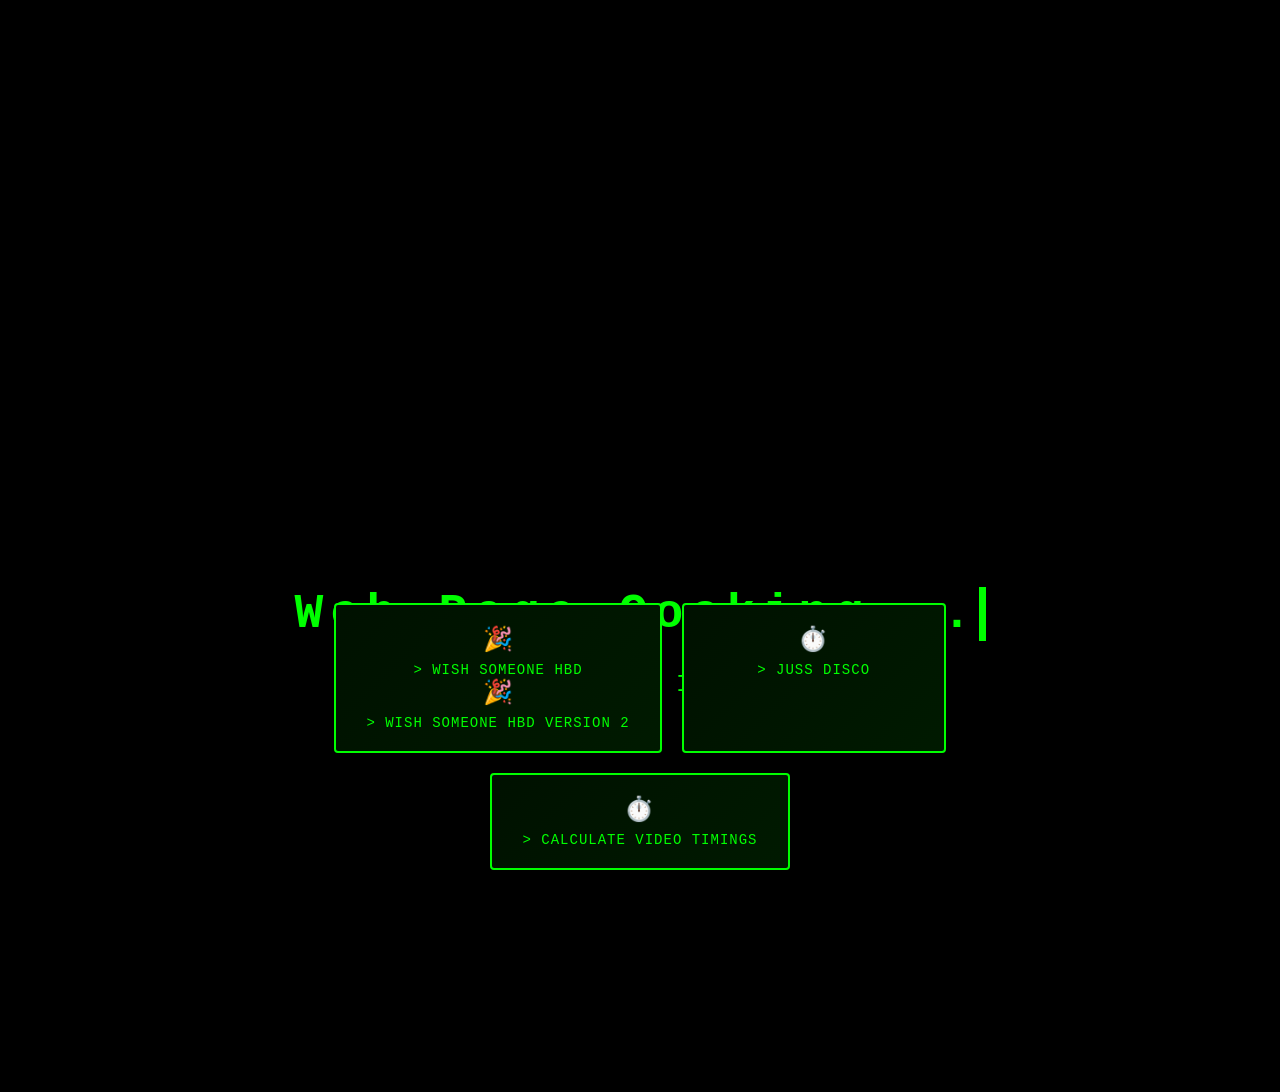
<file: index.html>
<!DOCTYPE html>
<html>
<head>
  <title>Home Page</title>
  <style>
    body {
      background-color: black;
      color: #00ff00;
      font-family: "Courier New", monospace;
      text-align: center;
      padding-top: 15%;
      margin: 0;
      min-height: 100vh;
      display: flex;
      flex-direction: column;
      justify-content: center;
      align-items: center;
    }

    h1 {
      font-size: 3em;
      overflow: hidden; 
      border-right: .15em solid #00ff00; /* Cursor effect */
      white-space: nowrap;
      margin: 0 auto;
      letter-spacing: .15em;
      animation: typing 3s steps(30, end), blink-caret .75s step-end infinite;
    }

    #ip-text {
      margin-top: 30px;
      font-size: 1.5em;
      color: #00ff00;
    }

    @keyframes typing {
      from { width: 0 }
      to { width: 100% }
    }

    @keyframes blink-caret {
      from, to { border-color: transparent }
      50% { border-color: #00ff00; }
    }

    .links-container {
      position: fixed;
      bottom: 30px;
      left: 50%;
      transform: translateX(-50%);
      display: flex;
      gap: 20px;
      justify-content: center;
      flex-wrap: wrap;
      max-width: 90%;
    }

    .link-card {
      position: relative;
      background: linear-gradient(135deg, #001100 0%, #001a00 100%);
      border: 2px solid #00ff00;
      border-radius: 4px;
      padding: 20px 30px;
      transition: all 0.3s ease;
      overflow: hidden;
      min-width: 200px;
    }

    .link-card::before {
      content: '';
      position: absolute;
      top: 0;
      left: -100%;
      width: 100%;
      height: 100%;
      background: linear-gradient(90deg, transparent, rgba(0, 255, 0, 0.2), transparent);
      transition: left 0.5s;
    }

    .link-card:hover::before {
      left: 100%;
    }

    .link-card:hover {
      transform: translateY(-5px);
      box-shadow: 0 5px 25px rgba(0, 255, 0, 0.5);
      border-color: #00ff00;
    }

    .link-card a {
      display: block;
      text-decoration: none;
      color: #00ff00;
      font-family: 'Courier New', monospace;
      font-size: 14px;
      text-transform: uppercase;
      letter-spacing: 1px;
      text-align: center;
    }

    .link-card a:hover {
      text-shadow: 0 0 10px #00ff00;
    }

    .link-icon {
      font-size: 24px;
      margin-bottom: 8px;
      display: block;
    }

    .link-title::before {
      content: '> ';
      color: #00ff00;
    }

    /* Mobile responsive */
    @media (max-width: 600px) {
      h1 {
        font-size: 2em;
      }

      #ip-text {
        font-size: 1.2em;
        padding: 0 20px;
      }

      .links-container {
        flex-direction: column;
        gap: 15px;
        max-width: 80%;
      }

      .link-card {
        min-width: auto;
        padding: 15px 20px;
      }
    }
  </style>
</head>
<body>

  <div>
    <h1>Web Page Cooking...</h1>

    <!-- Show IP -->
    <div id="ip-text">Fetching your IP address...</div>
  </div>

  <!-- Links at the bottom with cool cards -->
  <div class="links-container">
    <div class="link-card">
      <a href="hbd.html">
        <span class="link-icon">🎉</span>
        <span class="link-title">Wish Someone HBD</span>
      </a>
      <a href="hbd_v2.html">
        <span class="link-icon">🎉</span>
        <span class="link-title">Wish Someone HBD version 2</span>
      </a>
    </div>
    <div class="link-card">
      <a href="disco.html">
        <span class="link-icon">⏱️</span>
        <span class="link-title">Juss Disco</span>
      </a>
    </div>
    <div class="link-card">
      <a href="calculate_video_timing.html">
        <span class="link-icon">⏱️</span>
        <span class="link-title">Calculate Video Timings</span>
      </a>
    </div>
  </div>

  <script>
    // Fetch IP from free API
    fetch('https://api.ipify.org?format=json')
      .then(response => response.json())
      .then(data => {
        document.getElementById('ip-text').innerText = 
          "Your IP address is: " + data.ip;
      })
      .catch(() => {
        document.getElementById('ip-text').innerText = 
          "Could not fetch IP address.";
      });
  </script>

</body>
</html>
</file>
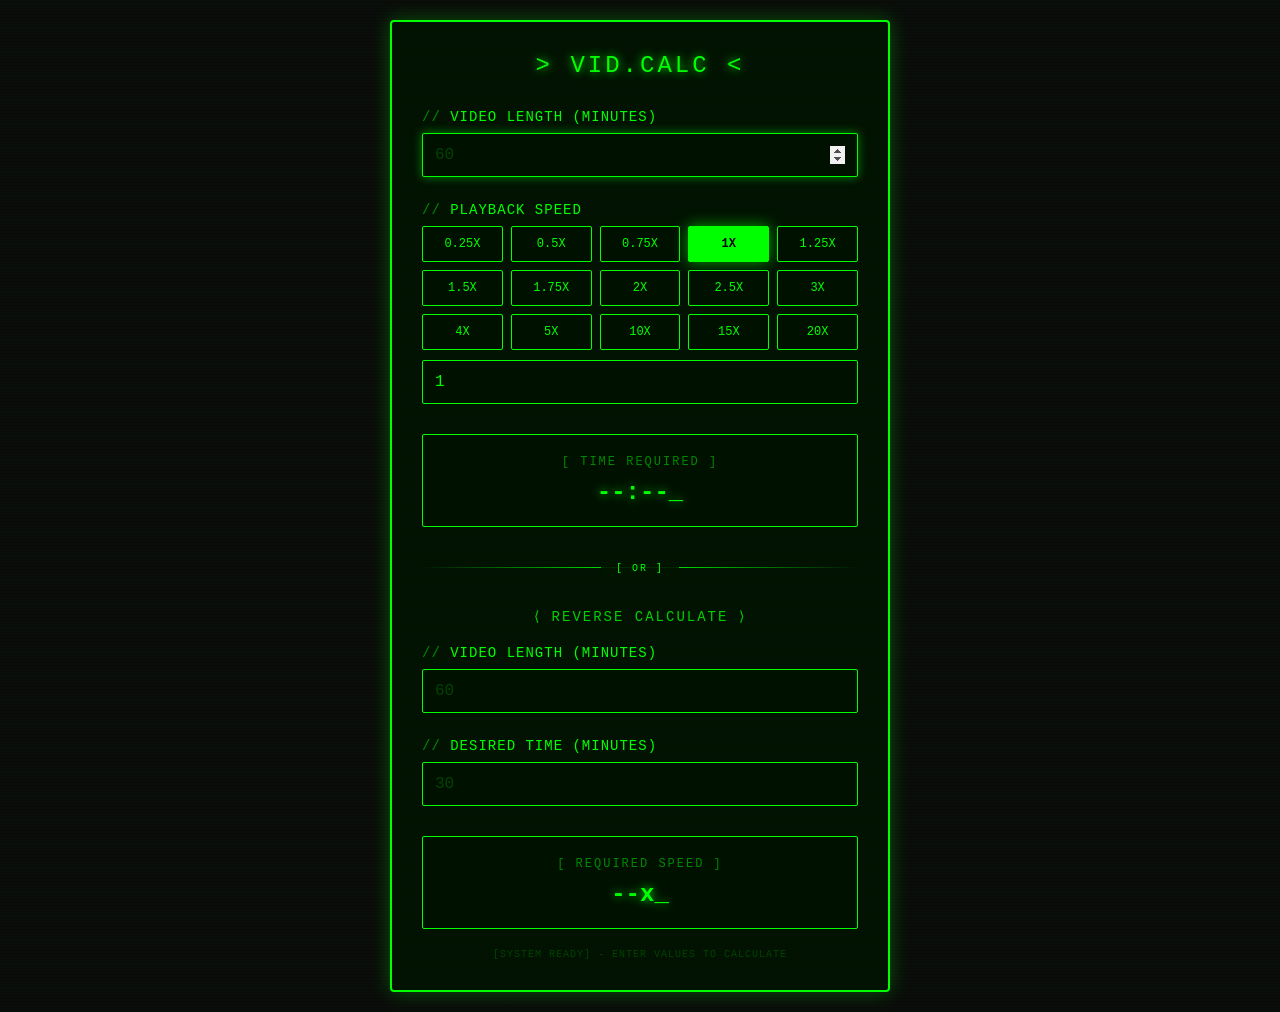
<file: calculate_video_timing.html>
<!DOCTYPE html>
<html lang="en">
<head>
    <meta charset="UTF-8">
    <meta name="viewport" content="width=device-width, initial-scale=1.0">
    <title>Video Time Calculator</title>
    <style>
        * {
            margin: 0;
            padding: 0;
            box-sizing: border-box;
        }

        body {
            font-family: 'Courier New', monospace;
            background: #0a0a0a;
            color: #00ff00;
            min-height: 100vh;
            display: flex;
            align-items: center;
            justify-content: center;
            padding: 20px;
            position: relative;
            overflow: hidden;
        }

        body::before {
            content: '';
            position: absolute;
            top: 0;
            left: 0;
            right: 0;
            bottom: 0;
            background: 
                repeating-linear-gradient(
                    0deg,
                    rgba(0, 255, 0, 0.03) 0px,
                    transparent 1px,
                    transparent 2px,
                    rgba(0, 255, 0, 0.03) 3px
                );
            pointer-events: none;
            animation: scan 8s linear infinite;
        }

        @keyframes scan {
            0% { transform: translateY(0); }
            100% { transform: translateY(20px); }
        }

        .container {
            background: rgba(0, 20, 0, 0.8);
            border: 2px solid #00ff00;
            border-radius: 4px;
            padding: 30px;
            max-width: 500px;
            width: 100%;
            box-shadow: 0 0 20px rgba(0, 255, 0, 0.3);
            position: relative;
            z-index: 1;
        }

        .header {
            text-align: center;
            margin-bottom: 30px;
            font-size: 24px;
            text-transform: uppercase;
            letter-spacing: 3px;
            text-shadow: 0 0 10px #00ff00;
        }

        .header::before {
            content: '> ';
            color: #00ff00;
        }

        .header::after {
            content: ' <';
            color: #00ff00;
        }

        .input-group {
            margin-bottom: 25px;
        }

        label {
            display: block;
            margin-bottom: 8px;
            font-size: 14px;
            text-transform: uppercase;
            letter-spacing: 1px;
        }

        label::before {
            content: '// ';
            color: #008800;
        }

        input {
            width: 100%;
            padding: 12px;
            background: #001100;
            border: 1px solid #00ff00;
            color: #00ff00;
            font-family: 'Courier New', monospace;
            font-size: 16px;
            border-radius: 2px;
            outline: none;
            transition: all 0.3s;
        }

        input:focus {
            box-shadow: 0 0 10px rgba(0, 255, 0, 0.5);
            border-color: #00ff00;
        }

        input::placeholder {
            color: #004400;
        }

        .speed-buttons {
            display: grid;
            grid-template-columns: repeat(auto-fit, minmax(70px, 1fr));
            gap: 8px;
            margin-bottom: 10px;
        }

        .speed-btn {
            padding: 10px 8px;
            background: #001100;
            border: 1px solid #00ff00;
            color: #00ff00;
            font-family: 'Courier New', monospace;
            font-size: 12px;
            cursor: pointer;
            border-radius: 2px;
            transition: all 0.3s;
            text-transform: uppercase;
            white-space: nowrap;
        }

        .speed-btn:hover {
            background: #002200;
            box-shadow: 0 0 10px rgba(0, 255, 0, 0.3);
        }

        .speed-btn.active {
            background: #00ff00;
            color: #000000;
            font-weight: bold;
            box-shadow: 0 0 15px rgba(0, 255, 0, 0.6);
        }

        .speed-btn:active {
            transform: scale(0.95);
        }

        .result {
            margin-top: 30px;
            padding: 20px;
            background: #001100;
            border: 1px solid #00ff00;
            border-radius: 2px;
            text-align: center;
            min-height: 80px;
            display: flex;
            flex-direction: column;
            align-items: center;
            justify-content: center;
        }

        .result-label {
            font-size: 12px;
            margin-bottom: 10px;
            color: #008800;
            text-transform: uppercase;
            letter-spacing: 2px;
        }

        .result-value {
            font-size: 24px;
            font-weight: bold;
            text-shadow: 0 0 10px #00ff00;
            animation: pulse 2s ease-in-out infinite;
        }

        @keyframes pulse {
            0%, 100% { opacity: 1; }
            50% { opacity: 0.7; }
        }

        .blink {
            animation: blink 1s step-start infinite;
        }

        @keyframes blink {
            50% { opacity: 0; }
        }

        .divider {
            margin: 40px 0;
            height: 1px;
            background: linear-gradient(to right, transparent, #00ff00, transparent);
            position: relative;
        }

        .divider::after {
            content: '[ OR ]';
            position: absolute;
            top: 50%;
            left: 50%;
            transform: translate(-50%, -50%);
            background: rgba(0, 20, 0, 0.9);
            padding: 5px 15px;
            font-size: 10px;
            color: #00ff00;
            letter-spacing: 2px;
        }

        .section-title {
            font-size: 14px;
            color: #00ff00;
            margin-bottom: 20px;
            text-align: center;
            text-transform: uppercase;
            letter-spacing: 2px;
            opacity: 0.8;
        }

        .footer {
            margin-top: 20px;
            text-align: center;
            font-size: 10px;
            color: #004400;
            letter-spacing: 1px;
        }

        /* Mobile responsive */
        @media (max-width: 600px) {
            .container {
                padding: 20px;
            }

            .header {
                font-size: 18px;
                letter-spacing: 2px;
            }

            .result-value {
                font-size: 20px;
            }

            input {
                font-size: 14px;
            }

            .speed-buttons {
                grid-template-columns: repeat(auto-fit, minmax(55px, 1fr));
                gap: 6px;
            }

            .speed-btn {
                padding: 8px 4px;
                font-size: 10px;
            }

            .divider {
                margin: 30px 0;
            }

            .divider::after {
                font-size: 9px;
                padding: 4px 12px;
            }

            .section-title {
                font-size: 12px;
                letter-spacing: 1px;
            }
        }

        /* Dark mode adjust for better visibility */
        @media (prefers-color-scheme: dark) {
            body {
                background: #000000;
            }
        }
    </style>
</head>
<body>
    <div class="container">
        <div class="header">
            vid.calc
        </div>

        <div class="input-group">
            <label for="videoLength">Video Length (minutes)</label>
            <input 
                type="number" 
                id="videoLength" 
                placeholder="60" 
                min="0" 
                step="0.1"
                autofocus
            >
        </div>

        <div class="input-group">
            <label for="playbackSpeed">Playback Speed</label>
            <div class="speed-buttons">
                <button class="speed-btn" data-speed="0.25">0.25x</button>
                <button class="speed-btn" data-speed="0.5">0.5x</button>
                <button class="speed-btn" data-speed="0.75">0.75x</button>
                <button class="speed-btn active" data-speed="1">1x</button>
                <button class="speed-btn" data-speed="1.25">1.25x</button>
                <button class="speed-btn" data-speed="1.5">1.5x</button>
                <button class="speed-btn" data-speed="1.75">1.75x</button>
                <button class="speed-btn" data-speed="2">2x</button>
                <button class="speed-btn" data-speed="2.5">2.5x</button>
                <button class="speed-btn" data-speed="3">3x</button>
                <button class="speed-btn" data-speed="4">4x</button>
                <button class="speed-btn" data-speed="5">5x</button>
                <button class="speed-btn" data-speed="10">10x</button>
                <button class="speed-btn" data-speed="15">15x</button>
                <button class="speed-btn" data-speed="20">20x</button>
            </div>
            <input 
                type="number" 
                id="playbackSpeed" 
                placeholder="Custom speed" 
                min="0.1" 
                max="50" 
                step="0.25"
                value="1"
            >
        </div>

        <div class="result">
            <div class="result-label">[ TIME REQUIRED ]</div>
            <div class="result-value" id="output">
                --:--<span class="blink">_</span>
            </div>
        </div>

        <div class="divider"></div>

        <div class="section-title">⟨ REVERSE CALCULATE ⟩</div>

        <div class="input-group">
            <label for="videoLength2">Video Length (minutes)</label>
            <input 
                type="number" 
                id="videoLength2" 
                placeholder="60" 
                min="0" 
                step="0.1"
            >
        </div>

        <div class="input-group">
            <label for="desiredTime">Desired Time (minutes)</label>
            <input 
                type="number" 
                id="desiredTime" 
                placeholder="30" 
                min="0" 
                step="0.1"
            >
        </div>

        <div class="result">
            <div class="result-label">[ REQUIRED SPEED ]</div>
            <div class="result-value" id="output2">
                --x<span class="blink">_</span>
            </div>
        </div>

        <div class="footer">
            [SYSTEM READY] - ENTER VALUES TO CALCULATE
        </div>
    </div>

    <script>
        const videoLengthInput = document.getElementById('videoLength');
        const playbackSpeedInput = document.getElementById('playbackSpeed');
        const output = document.getElementById('output');
        const speedButtons = document.querySelectorAll('.speed-btn');

        function calculate() {
            const videoLength = parseFloat(videoLengthInput.value);
            const playbackSpeed = parseFloat(playbackSpeedInput.value);

            if (!videoLength || !playbackSpeed || playbackSpeed <= 0) {
                output.innerHTML = '--:--<span class="blink">_</span>';
                return;
            }

            const timeRequired = videoLength / playbackSpeed;
            const hours = Math.floor(timeRequired / 60);
            const minutes = Math.floor(timeRequired % 60);
            const seconds = Math.floor((timeRequired % 1) * 60);

            let result = '';
            if (hours > 0) {
                result = `${hours}h ${minutes}m`;
            } else if (minutes > 0) {
                result = `${minutes}m ${seconds}s`;
            } else {
                result = `${seconds}s`;
            }

            output.innerHTML = result + '<span class="blink">_</span>';
        }

        function setSpeed(speed) {
            playbackSpeedInput.value = speed;
            speedButtons.forEach(btn => btn.classList.remove('active'));
            const activeBtn = document.querySelector(`[data-speed="${speed}"]`);
            if (activeBtn) {
                activeBtn.classList.add('active');
            }
            calculate();
        }

        // Speed button clicks
        speedButtons.forEach(btn => {
            btn.addEventListener('click', () => {
                const speed = btn.dataset.speed;
                setSpeed(speed);
            });
        });

        // Manual input handling
        videoLengthInput.addEventListener('input', calculate);
        playbackSpeedInput.addEventListener('input', () => {
            // Remove active state from all buttons when typing custom value
            speedButtons.forEach(btn => btn.classList.remove('active'));
            calculate();
        });

        // Initialize
        calculate();

        // Reverse Calculator
        const videoLength2Input = document.getElementById('videoLength2');
        const desiredTimeInput = document.getElementById('desiredTime');
        const output2 = document.getElementById('output2');

        function calculateSpeed() {
            const videoLength = parseFloat(videoLength2Input.value);
            const desiredTime = parseFloat(desiredTimeInput.value);

            if (!videoLength || !desiredTime || desiredTime <= 0) {
                output2.innerHTML = '--x<span class="blink">_</span>';
                return;
            }

            const requiredSpeed = videoLength / desiredTime;
            const speedFormatted = requiredSpeed.toFixed(2);

            output2.innerHTML = speedFormatted + 'x<span class="blink">_</span>';
        }

        videoLength2Input.addEventListener('input', calculateSpeed);
        desiredTimeInput.addEventListener('input', calculateSpeed);

        // Initialize reverse calculator
        calculateSpeed();
    </script>
</body>
</html>
</file>
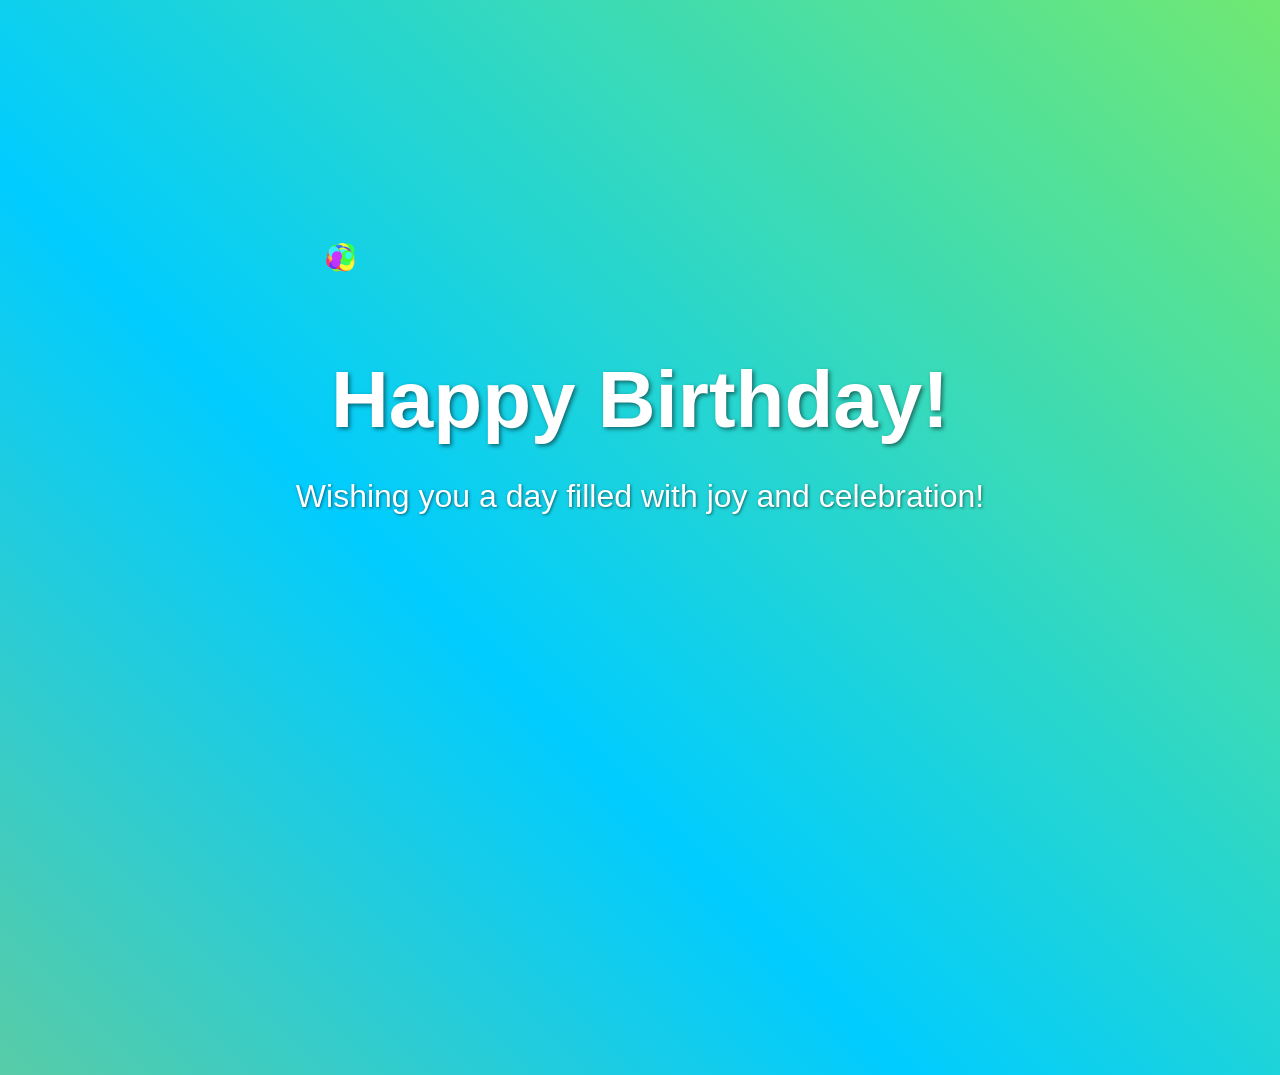
<file: hbd.html>
<!DOCTYPE html>
<html lang="en">
<head>
    <meta charset="UTF-8">
    <meta name="viewport" content="width=device-width, initial-scale=1.0">
    <title>Birthday Fireworks</title>
    <style>
        body, html {
            margin: 0;
            padding: 0;
            overflow: hidden;
            height: 100%;
            width: 100%;
            background: linear-gradient(45deg, #ff0066, #ffcc00, #00ccff, #ccff00, #ff6699, #66ff66);
            background-size: 600% 600%;
            animation: gradientAnimation 15s ease infinite;
            color: white;
            text-align: center;
            font-family: 'Poppins', sans-serif;
        }

        @keyframes gradientAnimation {
            0% { background-position: 0% 0%; }
            25% { background-position: 100% 0%; }
            50% { background-position: 100% 100%; }
            75% { background-position: 0% 100%; }
            100% { background-position: 0% 0%; }
        }

        #canvas-fireworks {
            position: absolute;
            top: 0;
            left: 0;
            width: 100%;
            height: 100%;
            z-index: 0;
            pointer-events: none;
        }

        .content {
            position: relative;
            z-index: 1;
            display: flex;
            flex-direction: column;
            align-items: center;
            height: 100vh;
            justify-content: center;
            transition: color 0.5s ease;
        }

        h1 {
            font-size: 5rem;
            margin: 0;
            text-shadow: 2px 2px 4px rgba(0, 0, 0, 0.5);
        }

        p {
            font-size: 2rem;
            text-shadow: 1px 1px 3px rgba(0, 0, 0, 0.5);
        }

        footer {
            position: absolute;
            bottom: 0;
            width: 100%;
            height: 20%;
            display: flex;
            align-items: center;
            justify-content: center;
            overflow: hidden;
            z-index: 1;
        }

        .animated-word {
            position: absolute;
            font-size: 4rem;
            font-weight: bold;
            color: white;
            opacity: 0;
            transition: transform 3s ease, opacity 3s ease;
            pointer-events: none;
        }

        .animated-word.appear {
            opacity: 1;
            transform: translateY(0);
        }

        @keyframes rise {
            0% { transform: translateY(100px); opacity: 1; }
            100% { transform: translateY(-100px); opacity: 0; }
        }

        .animated-word.rise {
            animation: rise 5s ease-in-out forwards;
        }

        @import url('https://fonts.googleapis.com/css2?family=Poppins:wght@400;600&display=swap');
    </style>
</head>
<body>
    <canvas id="canvas-fireworks"></canvas>
    <div class="content">
        <h1 id="text-header">Happy Birthday!</h1>
        <p id="text-subtitle">Wishing you a day filled with joy and celebration!</p>
    </div>
    <footer id="footer">
        <!-- Footer content will be injected by JavaScript -->
    </footer>

    <script>
        // Function to calculate contrasting text color
        function getContrastingColor(bgColor) {
            const r = parseInt(bgColor.slice(1, 3), 16);
            const g = parseInt(bgColor.slice(3, 5), 16);
            const b = parseInt(bgColor.slice(5, 7), 16);
            const brightness = (0.2126 * r + 0.7152 * g + 0.0722 * b);
            return brightness > 128 ? '#000000' : '#FFFFFF';
        }

        // Canvas and context for fireworks
        const canvasFireworks = document.getElementById('canvas-fireworks');
        const ctxFireworks = canvasFireworks.getContext('2d');

        canvasFireworks.width = window.innerWidth;
        canvasFireworks.height = window.innerHeight;

        const fireworks = [];

        class Firework {
            constructor(x, y) {
                this.x = x;
                this.y = y;
                this.size = Math.random() * 5 + 2;
                this.life = Math.random() * 100 + 50;
                this.velocity = {
                    x: Math.random() * 4 - 2,
                    y: Math.random() * 4 - 2
                };
                this.color = `hsl(${Math.random() * 360}, 100%, 60%)`;
            }

            update() {
                this.x += this.velocity.x;
                this.y += this.velocity.y;
                this.life -= 1;
            }

            draw() {
                ctxFireworks.beginPath();
                ctxFireworks.arc(this.x, this.y, this.size, 0, Math.PI * 2);
                ctxFireworks.fillStyle = this.color;
                ctxFireworks.fill();
                ctxFireworks.closePath();
            }
        }

        function createFirework(x, y) {
            for (let i = 0; i < 150; i++) {
                fireworks.push(new Firework(x, y));
            }
        }

        function animateFireworks() {
            ctxFireworks.clearRect(0, 0, canvasFireworks.width, canvasFireworks.height);
            fireworks.forEach((firework, index) => {
                firework.update();
                firework.draw();
                if (firework.life <= 0) {
                    fireworks.splice(index, 1);
                }
            });
            requestAnimationFrame(animateFireworks);
        }

        canvasFireworks.addEventListener('click', (e) => {
            createFirework(e.clientX, e.clientY);
        });

        animateFireworks();

        setInterval(() => {
            createFirework(Math.random() * canvasFireworks.width, Math.random() * canvasFireworks.height);
        }, 1000);

        // Update text color based on background gradient
        function updateTextColor() {
            const colors = ['#ff0066', '#ffcc00', '#00ccff', '#ccff00', '#ff6699', '#66ff66'];
            const currentColor = colors[Math.floor(Math.random() * colors.length)];
            const textColor = getContrastingColor(currentColor);
            document.getElementById('text-header').style.color = textColor;
            document.getElementById('text-subtitle').style.color = textColor;
        }

        // Change text color periodically
        setInterval(updateTextColor, 1500);

        // Animated Words
        const words = ["HAPPY BIRTHDAY","HAPPY BIRTHDAY","HAPPY BIRTHDAY","HAPPY BIRTHDAY","HAPPY BIRTHDAY","HAPPY BIRTHDAY","HAPPY BIRTHDAY","HAPPY BIRTHDAY","HAPPY BIRTHDAY","HAPPY BIRTHDAY","HAPPY BIRTHDAY","HAPPY BIRTHDAY","HAPPY BIRTHDAY","HAPPY BIRTHDAY","HAPPY BIRTHDAY","HAPPY BIRTHDAY","HAPPY BIRTHDAY","HAPPY BIRTHDAY","HAPPY BIRTHDAY","HAPPY BIRTHDAY","HAPPY BIRTHDAY","HAPPY BIRTHDAY","HAPPY BIRTHDAY","🎂","🎊","🥳","🎈","🥳","🎈","🥳","🎈","🥳","🎈","🥳","🎈","🥳","🎈","🎂","🎊","🎂","🎊","🎂","🎊","🎂","🎊","🎂","🎊","🎂","🎊","🎂","🎊","🥳","🎈","🥳","🎈","🥳","🎈","🥳","🎈","🥳","🎈","🥳","🎈","🥳","🎈","🎂","🎊","🎂","🎊","🎂","🎊","🎂","🎊","🎂","🎊","🎂","🎊","🎂","🎊","🥳","🎈","🥳","🎈","🥳","🎈","🥳","🎈","🥳","🎈","🥳","🎈","🥳","🎈","🎂","🎊","🎂","🎊","🎂","🎊","🎂","🎊","🎂","🎊","🎂","🎊","🎂","🎊","🥳","🎈","🥳","🎈","🥳","🎈","🥳","🎈","🥳","🎈","🥳","🎈","🥳","🎈","🎂","🎊","🎂","🎊","🎂","🎊","🎂","🎊","🎂","🎊","🎂","🎊","🎂","🎊","🥳","🎈","🥳","🎈","🥳","🎈","🥳","🎈","🥳","🎈","🥳","🎈","🥳","🎈"];

        const wordElements = [];

        function createWord(word, isFooter = false) {
            const span = document.createElement('span');
            span.className = 'animated-word';
            span.textContent = word;
            if (isFooter) {
                span.classList.add('rise');
            }
            document.body.appendChild(span);
            wordElements.push(span);

            const startX = Math.random() * window.innerWidth;
            const startY = isFooter ? window.innerHeight + 200 : -200;
            const endX = Math.random() * window.innerWidth;
            const endY = isFooter ? -200 : window.innerHeight + 200;

            span.style.left = `${startX}px`;
            span.style.top = `${startY}px`;
            span.style.transform = `translate(${startX}px, ${startY}px)`;

            setTimeout(() => {
                span.classList.add('appear');
                span.style.transform = `translate(${endX}px, ${endY}px)`;
            }, 100);

            setTimeout(() => {
                span.remove();
                wordElements.shift();
            }, 5000);
        }

        // Create animated words for the footer
        function createFooterWords() {
            setInterval(() => {
                createWord(words[Math.floor(Math.random() * words.length)], true);
            }, 1000); // New word every 1 second
        }

        // Create animated words for the main content
        setInterval(() => {
            createWord(words[Math.floor(Math.random() * words.length)]);
        }, 1000); // New word every 1 second

        // Initialize footer words
        createFooterWords();
    </script>
</body>
</html>
</file>
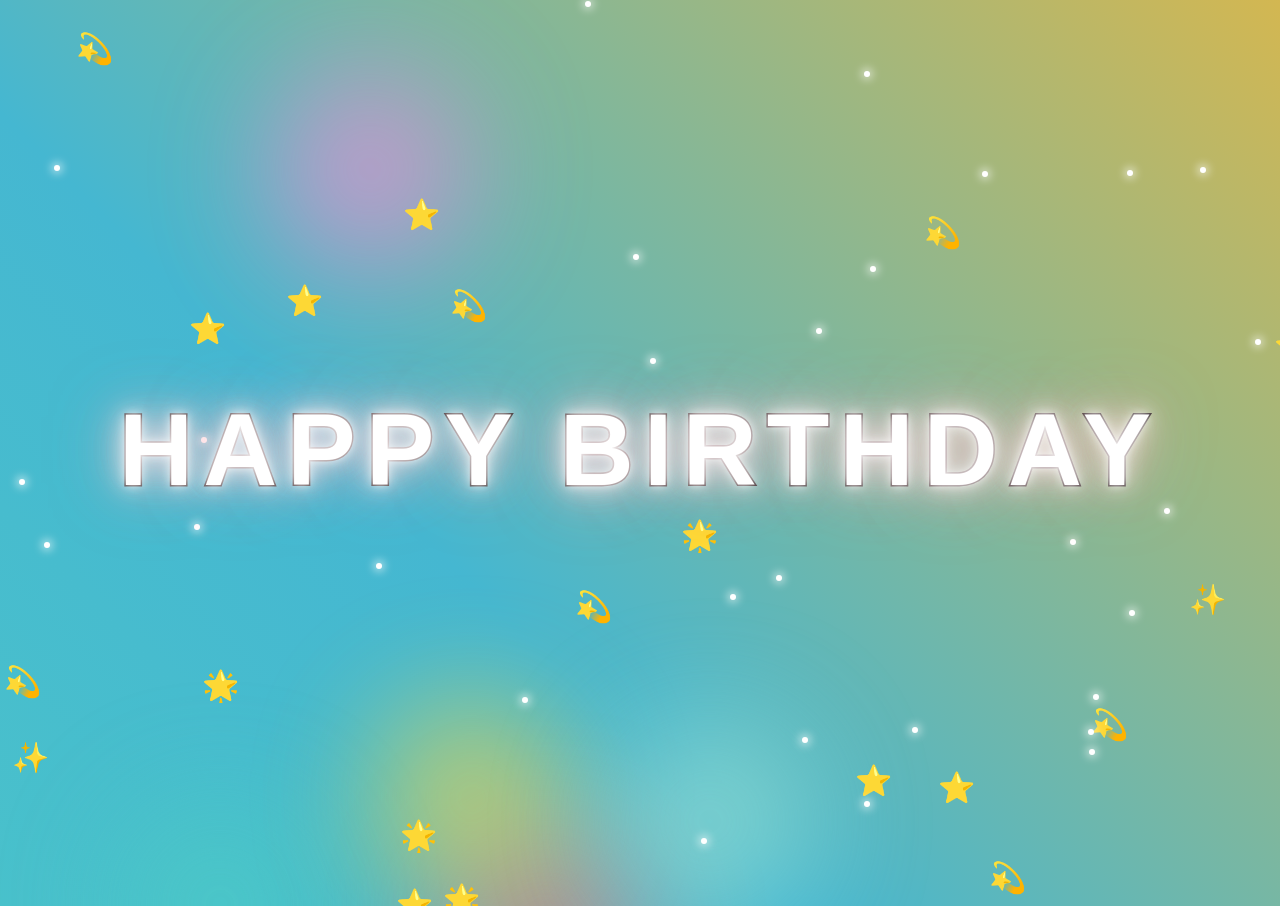
<file: hbd_v2.html>
<!DOCTYPE html>
<html lang="en">
<head>
    <meta charset="UTF-8">
    <meta name="viewport" content="width=device-width, initial-scale=1.0, maximum-scale=1.0, user-scalable=no">
    <meta name="description" content="An amazing animated birthday wish page with next-gen graphics and effects">
    <meta name="theme-color" content="#ff6b6b">
    <meta property="og:title" content="Happy Birthday!">
    <meta property="og:description" content="A special birthday wish with amazing animations">
    <meta property="og:type" content="website">
    <title>Happy Birthday! 🎉</title>
    <link rel="icon" href="data:image/svg+xml,<svg xmlns=%22http://www.w3.org/2000/svg%22 viewBox=%220 0 100 100%22><text y=%22.9em%22 font-size=%2290%22>🎉</text></svg>">
    <style>
        * {
            margin: 0;
            padding: 0;
            box-sizing: border-box;
        }

        body {
            overflow: hidden;
            font-family: 'Segoe UI', Tahoma, Geneva, Verdana, sans-serif;
            height: 100vh;
            display: flex;
            justify-content: center;
            align-items: center;
            background: linear-gradient(45deg, #ff6b6b, #4ecdc4, #45b7d1, #f7b731, #5f27cd, #ff6b6b);
            background-size: 400% 400%;
            animation: gradientShift 8s ease infinite;
            will-change: background-position;
        }

        @keyframes gradientShift {
            0% { background-position: 0% 50%; }
            50% { background-position: 100% 50%; }
            100% { background-position: 0% 50%; }
        }

        .birthday-text {
            font-size: 8vw;
            font-weight: 900;
            text-align: center;
            color: #fff;
            -webkit-text-stroke: 3px #000;
            text-stroke: 3px #000;
            paint-order: stroke fill;
            text-shadow: 
                0 0 10px rgba(255, 255, 255, 0.8),
                0 0 20px rgba(255, 255, 255, 0.6),
                0 0 30px rgba(255, 255, 255, 0.4),
                0 0 40px rgba(255, 182, 193, 0.8),
                0 0 70px rgba(255, 182, 193, 0.6),
                0 0 80px rgba(255, 182, 193, 0.4);
            animation: textFloat 3s ease-in-out infinite, colorShift 4s ease-in-out infinite;
            transform-style: preserve-3d;
            letter-spacing: 0.1em;
            z-index: 10;
            position: relative;
            will-change: transform, color, text-shadow;
            user-select: none;
            -webkit-user-select: none;
            -webkit-tap-highlight-color: transparent;
        }

        @keyframes textFloat {
            0%, 100% { transform: translateY(0px) scale(1); }
            50% { transform: translateY(-20px) scale(1.05); }
        }

        @keyframes colorShift {
            0%, 100% { 
                color: #fff;
                -webkit-text-stroke: 4px #fbf8f8;
                text-shadow: 
                    0 0 10px rgba(255, 255, 255, 0.8),
                    0 0 20px rgba(255, 255, 255, 0.6),
                    0 0 30px rgba(255, 255, 255, 0.4),
                    0 0 40px rgba(255, 182, 193, 0.8),
                    0 0 70px rgba(255, 182, 193, 0.6);
            }
            25% { 
                color: #ffd700;
                -webkit-text-stroke: 3px #000;
                text-shadow: 
                    0 0 10px rgba(255, 215, 0, 0.8),
                    0 0 20px rgba(255, 215, 0, 0.6),
                    0 0 30px rgba(255, 215, 0, 0.4),
                    0 0 40px rgba(255, 140, 0, 0.8),
                    0 0 70px rgba(255, 140, 0, 0.6);
            }
            50% { 
                color: #ff69b4;
                -webkit-text-stroke: 3px #000;
                text-shadow: 
                    0 0 10px rgba(255, 105, 180, 0.8),
                    0 0 20px rgba(255, 105, 180, 0.6),
                    0 0 30px rgba(255, 105, 180, 0.4),
                    0 0 40px rgba(138, 43, 226, 0.8),
                    0 0 70px rgba(138, 43, 226, 0.6);
            }
            75% { 
                color: #00ffff;
                -webkit-text-stroke: 3px #000;
                text-shadow: 
                    0 0 10px rgba(0, 255, 255, 0.8),
                    0 0 20px rgba(0, 255, 255, 0.6),
                    0 0 30px rgba(0, 255, 255, 0.4),
                    0 0 40px rgba(0, 191, 255, 0.8),
                    0 0 70px rgba(0, 191, 255, 0.6);
            }
        }

        .confetti {
            position: fixed;
            width: 10px;
            height: 10px;
            background: #f0f;
            position: absolute;
            animation: confettiFall linear forwards;
        }

        @keyframes confettiFall {
            to {
                transform: translateY(100vh) rotate(360deg);
                opacity: 0;
            }
        }

        .particle {
            position: fixed;
            border-radius: 50%;
            pointer-events: none;
            animation: particleFloat 3s ease-out forwards;
        }

        @keyframes particleFloat {
            0% {
                transform: translate(0, 0) scale(1);
                opacity: 1;
            }
            100% {
                transform: translate(var(--x), var(--y)) scale(0);
                opacity: 0;
            }
        }

        .firework {
            position: fixed;
            width: 4px;
            height: 4px;
            border-radius: 50%;
            animation: fireworkBurst 1s ease-out forwards;
        }

        @keyframes fireworkBurst {
            0% {
                transform: translate(0, 0);
                opacity: 1;
            }
            100% {
                transform: translate(var(--tx), var(--ty));
                opacity: 0;
            }
        }

        .balloon {
            position: fixed;
            bottom: -150px;
            width: 80px;
            height: 100px;
            border-radius: 50% 50% 50% 50% / 60% 60% 40% 40%;
            animation: balloonFloat 6s ease-in-out forwards;
            filter: drop-shadow(0 5px 15px rgba(0,0,0,0.3));
        }

        @keyframes balloonFloat {
            0% {
                bottom: -150px;
                transform: translateX(0) rotate(0deg);
            }
            50% {
                transform: translateX(30px) rotate(5deg);
            }
            100% {
                bottom: 110vh;
                transform: translateX(-30px) rotate(-5deg);
            }
        }

        .star {
            position: fixed;
            font-size: 30px;
            animation: starTwinkle 2s ease-in-out infinite;
            pointer-events: none;
        }

        @keyframes starTwinkle {
            0%, 100% { opacity: 0.3; transform: scale(0.8) rotate(0deg); }
            50% { opacity: 1; transform: scale(1.2) rotate(180deg); }
        }

        .glow-orb {
            position: fixed;
            width: 200px;
            height: 200px;
            border-radius: 50%;
            filter: blur(60px);
            opacity: 0.6;
            animation: orbFloat 8s ease-in-out infinite;
            pointer-events: none;
        }

        @keyframes orbFloat {
            0%, 100% { transform: translate(0, 0) scale(1); }
            33% { transform: translate(30vw, -20vh) scale(1.2); }
            66% { transform: translate(-30vw, 20vh) scale(0.8); }
        }

        .sparkle {
            position: fixed;
            width: 6px;
            height: 6px;
            background: white;
            border-radius: 50%;
            animation: sparkleAnim 1.5s ease-in-out infinite;
            box-shadow: 0 0 10px 2px rgba(255, 255, 255, 0.8);
        }

        @keyframes sparkleAnim {
            0%, 100% { opacity: 0; transform: scale(0); }
            50% { opacity: 1; transform: scale(1); }
        }

        @media (max-width: 768px) {
            .birthday-text {
                font-size: 12vw;
            }
        }
    </style>
</head>
<body>
    <div class="birthday-text">HAPPY BIRTHDAY</div>

    <script>
        // Create glowing orbs
        function createGlowOrbs() {
            const colors = ['#ff6b6b', '#4ecdc4', '#ffd93d', '#a8e6cf', '#ff88dc', '#95e1d3'];
            for (let i = 0; i < 5; i++) {
                const orb = document.createElement('div');
                orb.className = 'glow-orb';
                orb.style.background = colors[i % colors.length];
                orb.style.left = Math.random() * 100 + '%';
                orb.style.top = Math.random() * 100 + '%';
                orb.style.animationDelay = Math.random() * 3 + 's';
                document.body.appendChild(orb);
            }
        }

        // Create continuous confetti
        function createConfetti() {
            const colors = ['#ff6b6b', '#4ecdc4', '#45b7d1', '#f7b731', '#5f27cd', '#ff69b4', '#ffd93d', '#95e1d3'];
            const confetti = document.createElement('div');
            confetti.className = 'confetti';
            confetti.style.left = Math.random() * 100 + '%';
            confetti.style.top = '-10px';
            confetti.style.background = colors[Math.floor(Math.random() * colors.length)];
            confetti.style.width = Math.random() * 15 + 5 + 'px';
            confetti.style.height = Math.random() * 15 + 5 + 'px';
            confetti.style.animationDuration = Math.random() * 3 + 3 + 's';
            confetti.style.opacity = Math.random() * 0.7 + 0.3;
            
            const shapes = ['square', 'circle', 'rectangle'];
            const shape = shapes[Math.floor(Math.random() * shapes.length)];
            if (shape === 'circle') {
                confetti.style.borderRadius = '50%';
            } else if (shape === 'rectangle') {
                confetti.style.width = Math.random() * 20 + 5 + 'px';
                confetti.style.height = Math.random() * 8 + 3 + 'px';
            }
            
            document.body.appendChild(confetti);
            
            setTimeout(() => confetti.remove(), 6000);
        }

        // Create fireworks
        function createFirework(x, y) {
            const colors = ['#ff6b6b', '#4ecdc4', '#45b7d1', '#f7b731', '#5f27cd', '#ff69b4', '#ffd93d'];
            const particleCount = 40;
            
            for (let i = 0; i < particleCount; i++) {
                const particle = document.createElement('div');
                particle.className = 'firework';
                particle.style.left = x + 'px';
                particle.style.top = y + 'px';
                particle.style.background = colors[Math.floor(Math.random() * colors.length)];
                
                const angle = (Math.PI * 2 * i) / particleCount;
                const velocity = 100 + Math.random() * 100;
                const tx = Math.cos(angle) * velocity;
                const ty = Math.sin(angle) * velocity;
                
                particle.style.setProperty('--tx', tx + 'px');
                particle.style.setProperty('--ty', ty + 'px');
                particle.style.boxShadow = `0 0 10px ${colors[Math.floor(Math.random() * colors.length)]}`;
                
                document.body.appendChild(particle);
                
                setTimeout(() => particle.remove(), 1000);
            }
        }

        // Create balloons
        function createBalloon() {
            const colors = ['#ff6b6b', '#4ecdc4', '#45b7d1', '#f7b731', '#5f27cd', '#ff69b4', '#ffd93d', '#95e1d3'];
            const balloon = document.createElement('div');
            balloon.className = 'balloon';
            balloon.style.left = Math.random() * 90 + '%';
            balloon.style.background = colors[Math.floor(Math.random() * colors.length)];
            balloon.style.animationDuration = Math.random() * 3 + 5 + 's';
            
            document.body.appendChild(balloon);
            
            setTimeout(() => balloon.remove(), 8000);
        }

        // Create stars
        function createStars() {
            const starChars = ['⭐', '✨', '💫', '🌟'];
            for (let i = 0; i < 20; i++) {
                const star = document.createElement('div');
                star.className = 'star';
                star.textContent = starChars[Math.floor(Math.random() * starChars.length)];
                star.style.left = Math.random() * 100 + '%';
                star.style.top = Math.random() * 100 + '%';
                star.style.animationDelay = Math.random() * 2 + 's';
                star.style.animationDuration = Math.random() * 2 + 1 + 's';
                document.body.appendChild(star);
            }
        }

        // Create sparkles
        function createSparkles() {
            for (let i = 0; i < 30; i++) {
                const sparkle = document.createElement('div');
                sparkle.className = 'sparkle';
                sparkle.style.left = Math.random() * 100 + '%';
                sparkle.style.top = Math.random() * 100 + '%';
                sparkle.style.animationDelay = Math.random() * 1.5 + 's';
                document.body.appendChild(sparkle);
            }
        }

        // Mouse and touch interaction - create particles on click/tap
        function handleInteraction(e) {
            e.preventDefault();
            const x = e.clientX || (e.touches && e.touches[0].clientX) || window.innerWidth / 2;
            const y = e.clientY || (e.touches && e.touches[0].clientY) || window.innerHeight / 2;
            
            createFirework(x, y);
            
            // Create party popper effect
            for (let i = 0; i < 20; i++) {
                const particle = document.createElement('div');
                particle.className = 'particle';
                particle.style.left = x + 'px';
                particle.style.top = y + 'px';
                particle.style.width = Math.random() * 10 + 5 + 'px';
                particle.style.height = particle.style.width;
                
                const colors = ['#ff6b6b', '#4ecdc4', '#45b7d1', '#f7b731', '#5f27cd', '#ff69b4'];
                particle.style.background = colors[Math.floor(Math.random() * colors.length)];
                
                const x_offset = (Math.random() - 0.5) * 300;
                const y_offset = (Math.random() - 0.5) * 300;
                particle.style.setProperty('--x', x_offset + 'px');
                particle.style.setProperty('--y', y_offset + 'px');
                
                document.body.appendChild(particle);
                
                setTimeout(() => particle.remove(), 3000);
            }
        }

        document.addEventListener('click', handleInteraction);
        document.addEventListener('touchstart', handleInteraction, { passive: false });

        // Auto fireworks
        function randomFirework() {
            const x = Math.random() * window.innerWidth;
            const y = Math.random() * window.innerHeight;
            createFirework(x, y);
        }

        // Initialize everything
        createGlowOrbs();
        createStars();
        createSparkles();

        // Continuous effects
        setInterval(createConfetti, 150);
        setInterval(createBalloon, 2000);
        setInterval(randomFirework, 2000);

        // Initial burst of fireworks
        setTimeout(() => {
            for (let i = 0; i < 5; i++) {
                setTimeout(() => {
                    randomFirework();
                }, i * 300);
            }
        }, 500);
    </script>
</body>
</html>
</file>
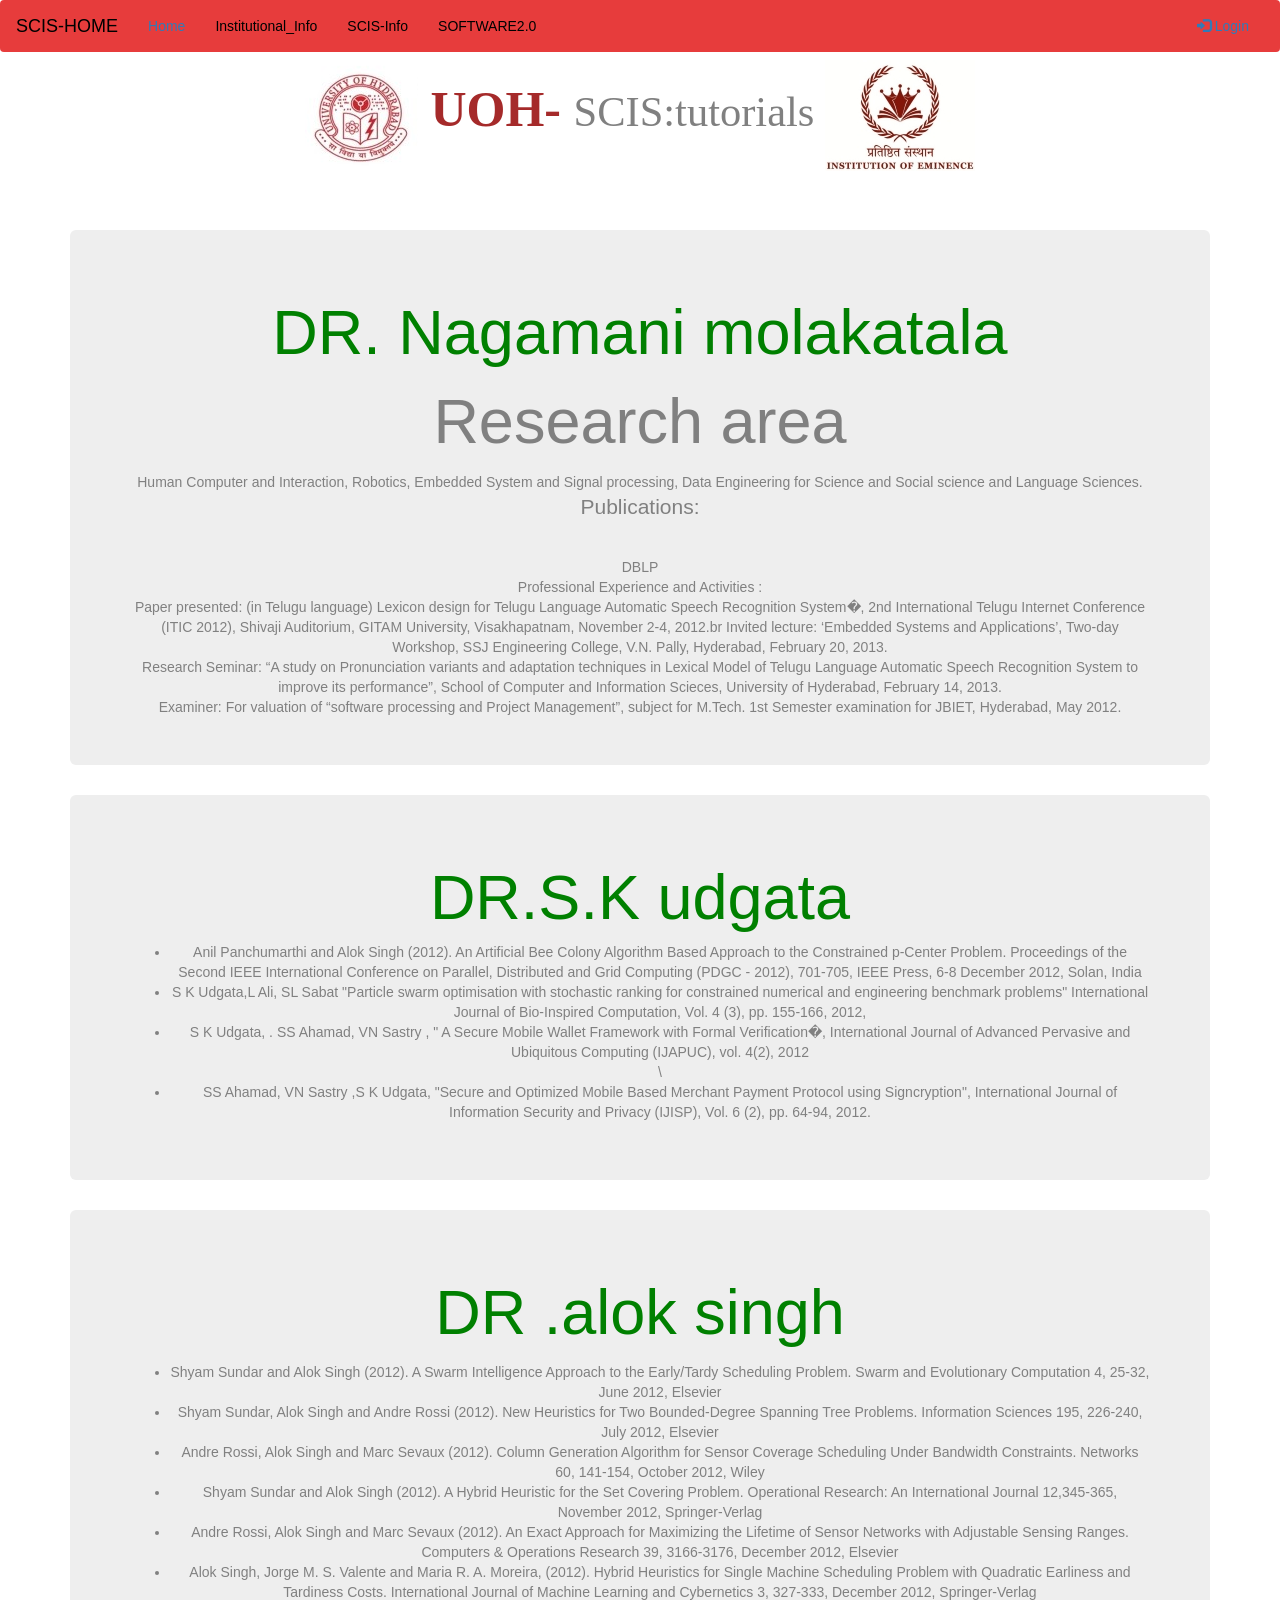
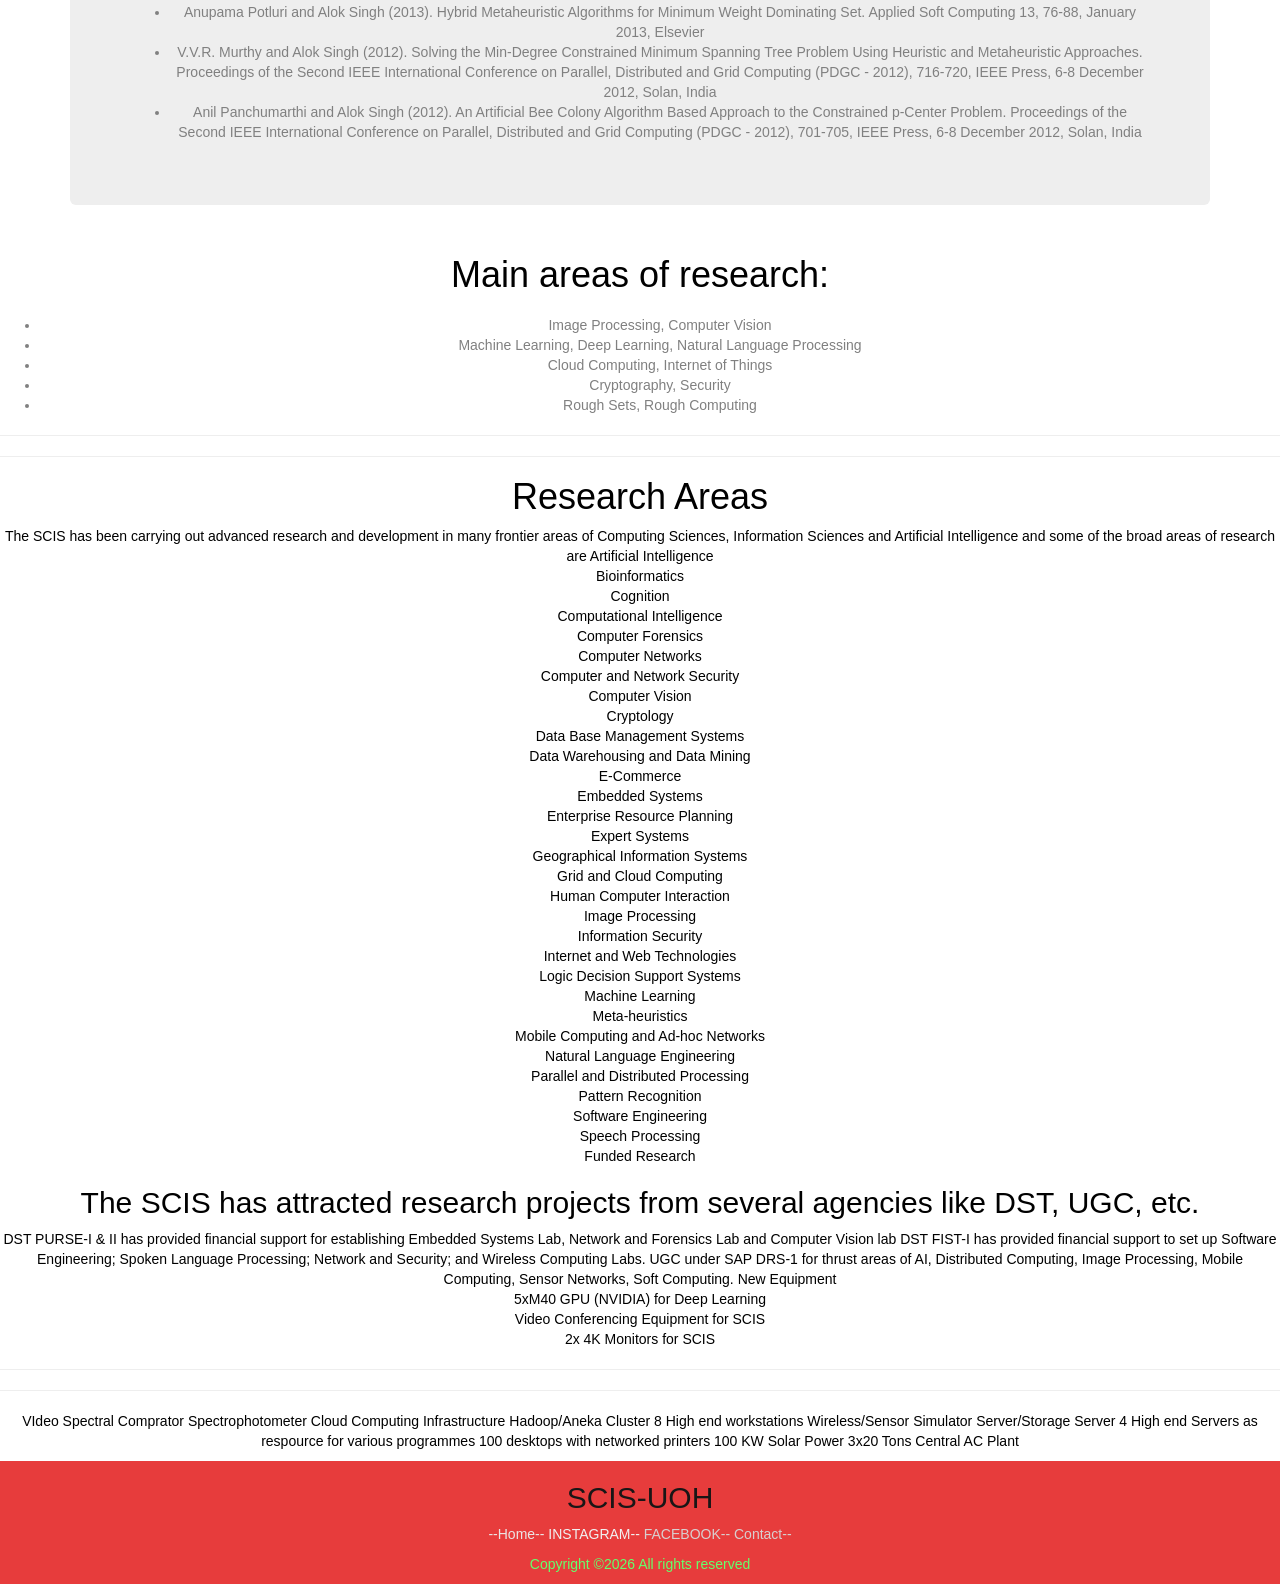
<file: research.html>
<html lang="en">
<head>
    <meta charset="UTF-8">
    <meta http-equiv="X-UA-Compatible" content="IE=edge">
    <meta name="viewport" content="width=device-width, initial-scale=1.0">
    <link rel="stylesheet" href="https://maxcdn.bootstrapcdn.com/bootstrap/3.4.1/css/bootstrap.min.css">
   
    <script src="https://ajax.googleapis.com/ajax/libs/jquery/3.6.0/jquery.min.js"></script>
    <script src="https://maxcdn.bootstrapcdn.com/bootstrap/3.4.1/js/bootstrap.min.js"></script>
    <link rel="stylesheet" href="ellective.css">
    <title>SCIS_Tutorial_Page</title>
</head>

<body id="body" >
  <header id="heading">  
   <img src="logo2.jpg" style="align-self: left">
     <strong style="color: brown;">UOH- </strong>
      <small id="small">SCIS:tutorials </small>
    <img src="ioe.jpg" style="align-self: right">
    <style>
        .card {
  box-shadow: 0 1px 3px rgba(0,0,0,0.12), 0 1px 2px rgba(0,0,0,0.24);
  transition: all 0.2s ease-in-out;
  box-sizing: border-box;
  margin-top:10px;
  margin-bottom:10px;
  background-color:#FFF;
}

.card:hover {
  box-shadow: 0 5px 5px rgba(0,0,0,0.19), 0 6px 6px rgba(0,0,0,0.23);
}
.card > .card-inner {
  padding:10px;
}
.card .header h2, h3 {
  margin-bottom: 0px;
  margin-top:0px;
}
.card .header {
  margin-bottom:5px;
}
.card img{
  width:100%;
}
    </style>
</header>
<div id="fix">
  <nav class="navbar" style="background-color: rgb(231, 60, 60); color: black;" >
    <div class="container-fluid">
      <div class="navbar-header">
        <button type="button" class="navbar-toggle" data-toggle="collapse" data-target="#myNavbar">
          <span class="icon-bar"></span>
          <span class="icon-bar"></span>
          <span class="icon-bar"></span>
        </button>
        <a class="navbar-brand" href="https://scis.uohyd.ac.in/" style="color: black;">SCIS-HOME</a>
      </div>
      <div class="collapse navbar-collapse" id="myNavbar">
        <ul class="nav navbar-nav">
          <li class="active"><a href="#">Home</a></li>
          
          <li id="tt" ><a href="#uoh" style="color: black;" >Institutional_Info </a></li>
          <li id="tt" ><a href="#scis-info" style="color: black;" >SCIS-Info </a></li>
          <li id="tt" ><a href="#sf_2.0" style="color: black;" >SOFTWARE2.0 </a></li>
        </ul>
        <ul class="nav navbar-nav navbar-right">
         
          <li><a href="https://egov.uohyd.ac.in/login"><span class="glyphicon glyphicon-log-in"></span> Login</a></li>
        </ul>
      </div>
    </div>
  </nav>
</div>


<body style="text-align:center;">
    <div class="container">
        <div class="jumbotron">
            <h1 style="color:green;">
                DR. Nagamani molakatala
            </h1>
             <p><h1>Research area</h1> </p>  
        
             Human Computer and Interaction, Robotics, Embedded System and Signal processing, Data Engineering for Science and Social science and Language Sciences.
          
           
           <p>Publications:</p>  <br>
           
             DBLP
            

             
             <br>

             Professional Experience and Activities :
             <br>
             Paper presented: (in Telugu language) Lexicon design for Telugu Language Automatic Speech Recognition System�, 2nd International Telugu Internet Conference (ITIC 2012), Shivaji Auditorium, GITAM University, Visakhapatnam, November 2-4, 2012.br
             Invited lecture: ‘Embedded Systems and Applications’, Two-day Workshop, SSJ Engineering College, V.N. Pally, Hyderabad, February 20, 2013. <br>
             Research Seminar: “A study on Pronunciation variants and adaptation techniques in Lexical Model of Telugu Language Automatic Speech Recognition System to improve its performance”, School of Computer and Information Scieces, University of Hyderabad, February 14, 2013. <br>
             Examiner: For valuation of  “software processing and Project Management”,  subject for M.Tech. 1st Semester examination for JBIET, Hyderabad, May 2012. <br>
           
        </div>
    </div>
</body>
<body style="text-align:center;">
    <div class="container">
        <div class="jumbotron">
            <h1 style="color:green;">
              DR.S.K udgata
            </h1>
            <ul>
                <li>Anil Panchumarthi and Alok Singh (2012). An Artificial Bee Colony Algorithm Based Approach to the Constrained p-Center Problem. Proceedings of the Second IEEE International Conference on Parallel, Distributed and Grid Computing (PDGC - 2012), 701-705, IEEE Press, 6-8 December 2012, Solan, India</li>
                <li>S K Udgata,L Ali, SL Sabat "Particle swarm optimisation with stochastic ranking for constrained numerical and engineering benchmark problems" International Journal of Bio-Inspired Computation, Vol. 4 (3), pp. 155-166, 2012,</li>
                <li>S K Udgata, . SS Ahamad, VN Sastry , " A Secure Mobile Wallet Framework with Formal Verification�, International Journal of Advanced Pervasive and Ubiquitous Computing (IJAPUC), vol. 4(2), 2012</li>\
                <li>SS Ahamad, VN Sastry ,S K Udgata, "Secure and Optimized Mobile Based Merchant Payment Protocol using Signcryption", International Journal of Information Security and Privacy (IJISP), Vol. 6 (2), pp. 64-94, 2012.</li>
            </ul>
             
 
        </div>
    </div>
</body>
<body style="text-align:center;">
    <div class="container">
        <div class="jumbotron">
            <h1 style="color:green;">
                DR .alok singh
            </h1>
             
<p><ul>

<li>Shyam Sundar and Alok Singh (2012). A Swarm Intelligence Approach to the Early/Tardy Scheduling Problem. Swarm and Evolutionary Computation 4, 25-32, June 2012, Elsevier</li>
<li>Shyam Sundar, Alok Singh and Andre Rossi (2012). New Heuristics for Two Bounded-Degree Spanning Tree Problems. Information Sciences 195, 226-240, July 2012, Elsevier</li>
<li>Andre Rossi, Alok Singh and Marc Sevaux (2012). Column Generation Algorithm for Sensor Coverage Scheduling Under Bandwidth Constraints. Networks 60, 141-154, October 2012, Wiley</li>
<li>Shyam Sundar and Alok Singh (2012). A Hybrid Heuristic for the Set Covering Problem. Operational Research: An International Journal 12,345-365, November 2012, Springer-Verlag</li>
<li>Andre Rossi, Alok Singh and Marc Sevaux (2012). An Exact Approach for Maximizing the Lifetime of Sensor Networks with Adjustable Sensing Ranges. Computers & Operations Research 39, 3166-3176, December 2012, Elsevier</li>
<li>Alok Singh, Jorge M. S. Valente and Maria R. A. Moreira, (2012). Hybrid Heuristics for Single Machine Scheduling Problem with Quadratic Earliness and Tardiness Costs. International Journal of Machine Learning and Cybernetics 3, 327-333, December 2012, Springer-Verlag</li>
<li>Anupama Potluri and Alok Singh (2013). Hybrid Metaheuristic Algorithms for Minimum Weight Dominating Set. Applied Soft Computing 13, 76-88, January 2013, Elsevier</li>
<li>V.V.R. Murthy and Alok Singh (2012). Solving the Min-Degree Constrained Minimum Spanning Tree Problem Using Heuristic and Metaheuristic Approaches. Proceedings of the Second IEEE International Conference on Parallel, Distributed and Grid Computing (PDGC - 2012), 716-720, IEEE Press, 6-8 December 2012, Solan, India</li>
<li>Anil Panchumarthi and Alok Singh (2012). An Artificial Bee Colony Algorithm Based Approach to the Constrained p-Center Problem. Proceedings of the Second IEEE International Conference on Parallel, Distributed and Grid Computing (PDGC - 2012), 701-705, IEEE Press, 6-8 December 2012, Solan, India</li>
</ul>
 </p>
 </div>
    </div>


<center>
    <center style="color: black;">
<h1>Main areas of research:<h1> </center>
<p><ul> <li> Image Processing, Computer Vision</li>
  <li> Machine Learning, Deep Learning, Natural Language Processing</li>  
  <li>Cloud Computing, Internet of Things</li>  
   <li> Cryptography, Security</li> 
   <li> Rough Sets, Rough Computing</li>
</ul>
</p>


<hr>
<hr>
<center style="color: black;">
<p style="color: black;"> <h1> Research Areas </h1>
    The SCIS has been carrying out advanced research and development in many frontier areas of Computing Sciences, Information Sciences and Artificial Intelligence and some of the broad areas of research are
    
    Artificial Intelligence <br>
    Bioinformatics <br>
    Cognition<br>
    Computational Intelligence<br>
    Computer Forensics<br>
    Computer Networks<br>
    Computer and Network Security<br>
    Computer Vision<br>
    Cryptology<br>
    Data Base Management Systems<br>
    Data Warehousing and Data Mining<br>
    E-Commerce<br>
    Embedded Systems<br>
    Enterprise Resource Planning<br>
    Expert Systems<br>
    Geographical Information Systems<br>
    Grid and Cloud Computing<br>
    Human Computer Interaction<br>
    Image Processing<br>
    Information Security<br>
    Internet and Web Technologies<br>
    Logic Decision Support Systems<br>
    Machine Learning<br>
    Meta-heuristics<br>
    Mobile Computing and Ad-hoc Networks<br>
    Natural Language Engineering<br>
    Parallel and Distributed Processing<br>
    Pattern Recognition<br>
    Software Engineering<br>
    Speech Processing<br>
    Funded Research<br>
<h2> The SCIS has attracted research projects from several agencies like DST, UGC, etc. </h2>
    
    DST PURSE-I & II has provided financial support for establishing Embedded Systems Lab, Network and Forensics Lab and Computer Vision lab
    DST FIST-I has provided financial support to set up Software Engineering; Spoken Language Processing; Network and Security; and Wireless Computing Labs.
    UGC under SAP DRS-1 for thrust areas of AI, Distributed Computing, Image Processing, Mobile Computing, Sensor Networks, Soft Computing.
    New Equipment<br>
    5xM40 GPU (NVIDIA) for Deep Learning<br>
    Video Conferencing Equipment for SCIS<br>
    2x 4K Monitors for SCIS<br>

</p>
<hr>
<hr>
<p>
    VIdeo Spectral Comprator
    Spectrophotometer
    Cloud Computing Infrastructure
    Hadoop/Aneka Cluster
    8 High end workstations
    Wireless/Sensor Simulator Server/Storage Server
    4 High end Servers as respource for various programmes
    100 desktops with networked printers
    100 KW Solar Power
    3x20 Tons Central AC Plant
    </p>


</center>

</body>
<div class="footer-basic" style="background-color: rgb(231, 60, 60);">
  <footer class="footer-07">
    <div class="container">
    <div class="row justify-content-center">
    <div class="col-md-12 text-center">
    <h2 class="footer-heading"><a href="#" class="logo" style="color: rgb(24, 22, 22);">SCIS-UOH</a></h2>
    <p class="menu">
    <a href="https://scis.uohyd.ac.in/" style="color: rgb(235, 229, 229);">--Home--</a>
   
    <a href="https://www.instagram.com/uohyd/" style="color: rgb(241, 241, 241);">INSTAGRAM--</a>
    
    <a href="https://www.facebook.com/uohyd/" style="color: rgb(216, 207, 207);">FACEBOOK--</a>
    <a href="https://scis.uohyd.ac.in/contact_us.php" style="color: rgb(216, 207, 207);">Contact--</a>
    </p>
    <ul class="ftco-footer-social p-0">
    </ul>
    </div>
    </div>
    <div class="row mt-5">
    <div class="col-md-12 text-center">
    <p class="copyright" style="color: rgb(101, 255, 108);">
    Copyright &copy;<script>document.write(new Date().getFullYear());</script> All rights reserved
    </p>
    </div>
    </div>
    </div>
    </footer>

</div>
</body>
</html>
</file>
<file: ellective.css>
#heading{

    text-align: center;
    margin: 50px;
    font-size: 50px;
    font-family: 'Times New Roman', Times, serif;
}

#fix{
    
        position: fixed;
        top: 0;
        width: 100%;
     ;
      
}


#body{
   
    color:gray;
    
}

.card-img-top {
    width: 100%;
    height: 15vw;
    object-fit: cover;
}
.card-container{
    max-width:1400px;
    width:95%;
   
   
  }
  
  .card-body{
    display: flex;
    flex-direction: row;
    max-width:250px;
    padding-left:10px;
    margin-top:0px;
    transition:.3s;
    -webkit-transition:.3s;
  }
  
  .card-deck{
    margin-bottom:3.2rem;
    display: flex;
      flex-wrap: nowrap;
      overflow-x: auto;
      -webkit-overflow-scrolling: touch;
  }
  
  .front-deck{
    padding-top:12rem;
  }
  
  .card{
    margin-right:16px;
    border:none;
    flex: 0 0 auto;
  }
  
  .card .card-body:first-of-type{
    border:2px solid #96cecf;
    border-top:0px; 
  }
</file>
